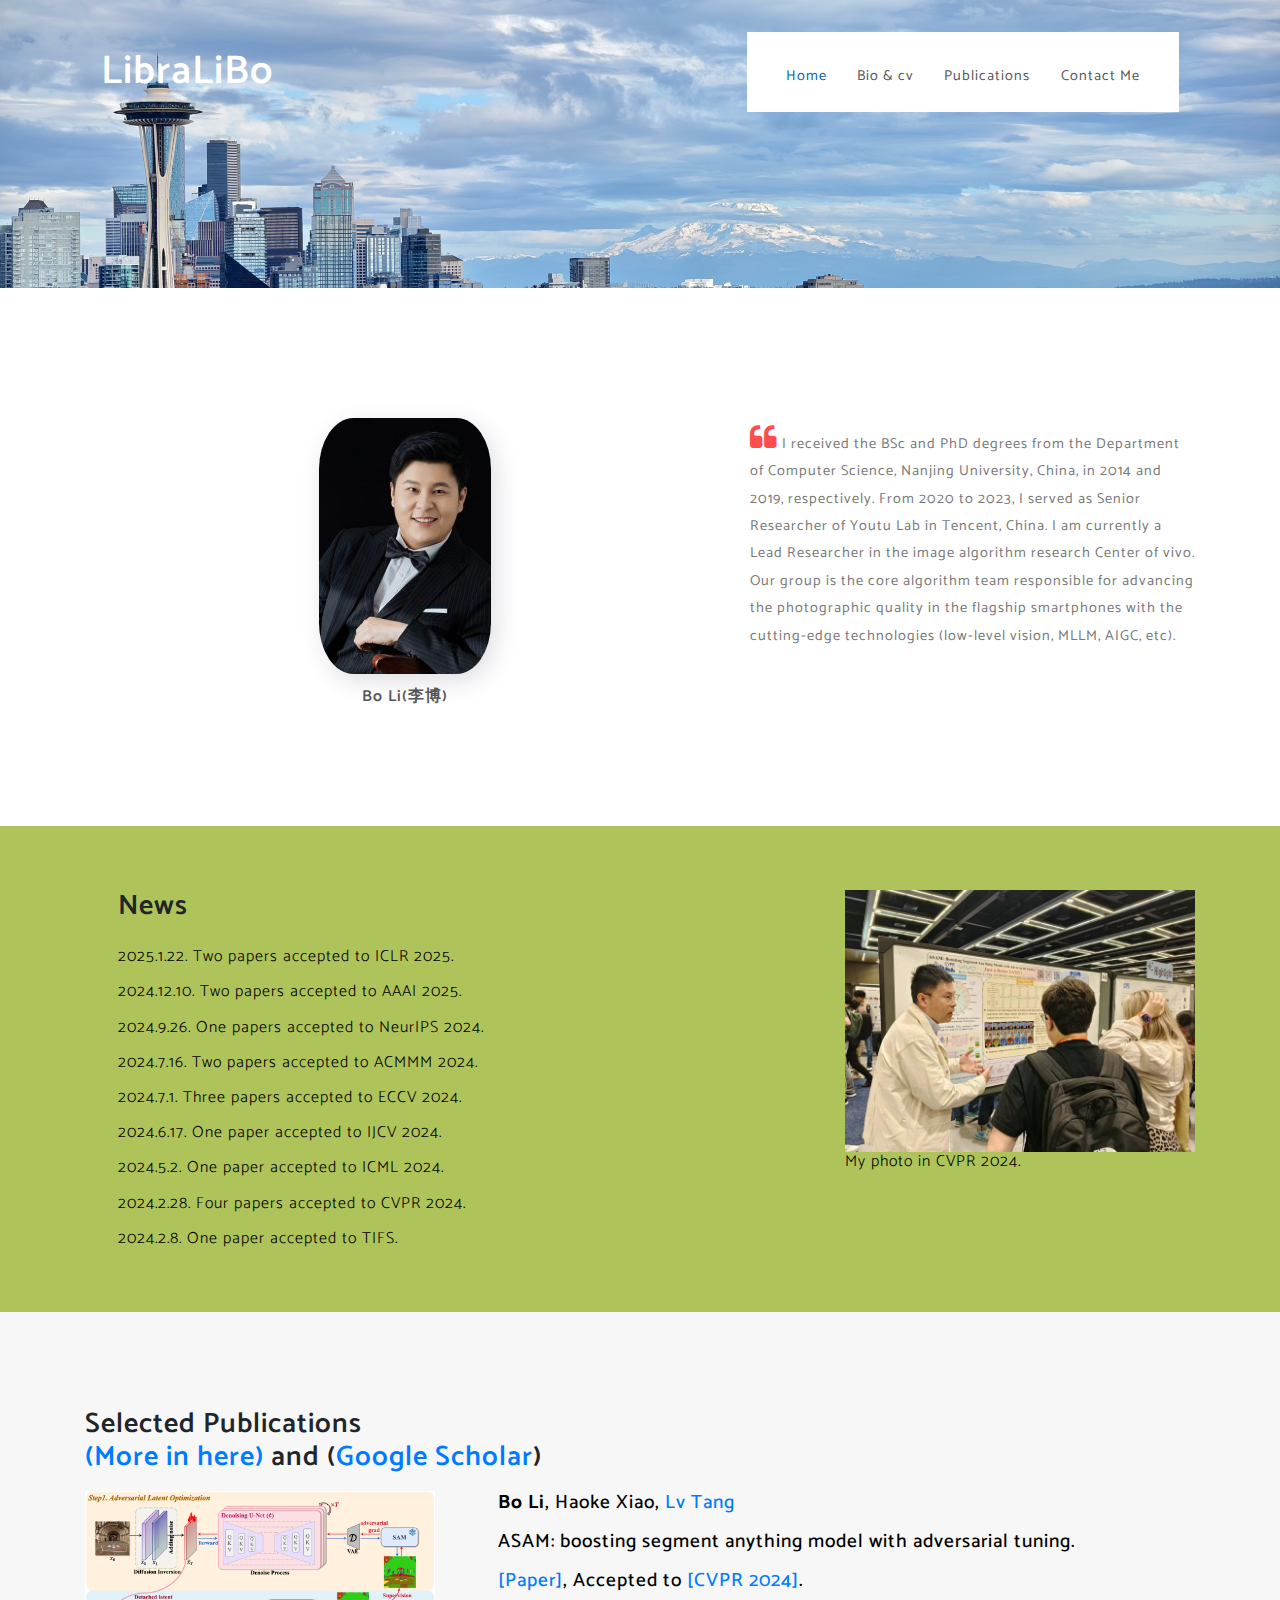
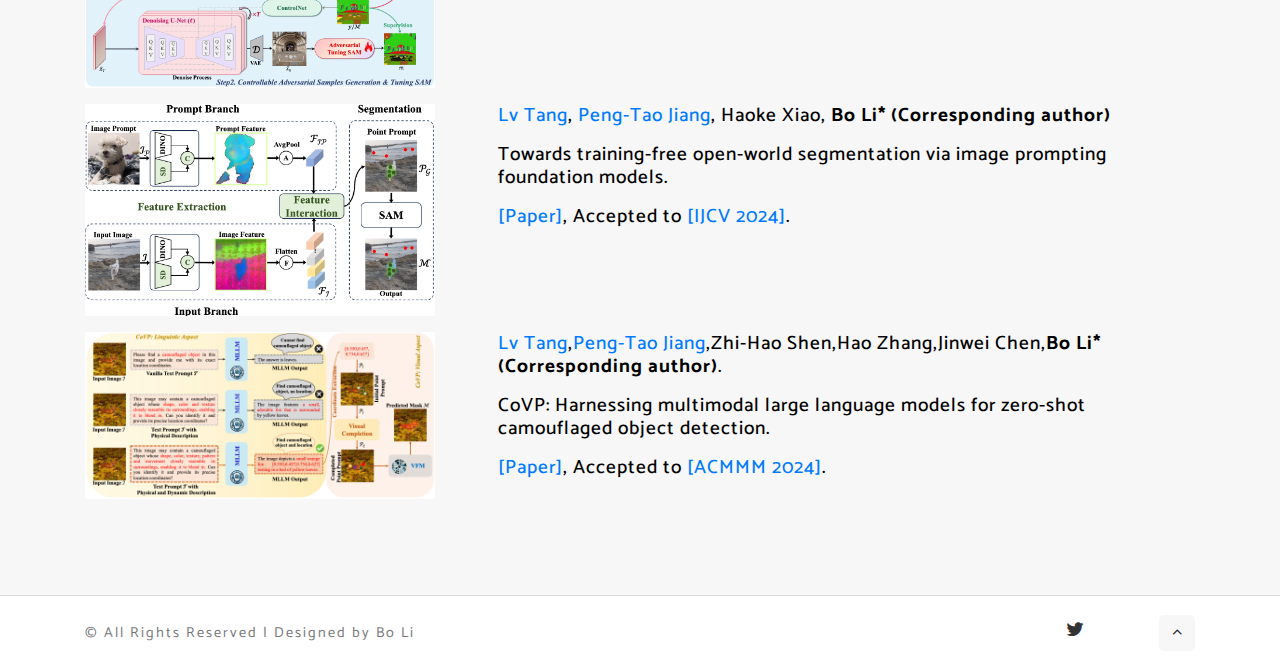
<file: index.html>
<!--
Author: W3layouts
Author URL: http://w3layouts.com
License: Creative Commons Attribution 3.0 Unported
License URL: http://creativecommons.org/licenses/by/3.0/
-->

<!DOCTYPE html>
<html lang="zxx">

<head>
    <title>Bo Li's homepage</title>
    <!-- Meta tag Keywords -->
    <meta name="viewport" content="width=device-width, initial-scale=1">
    <meta charset="UTF-8" />
    <script>
        addEventListener("load", function() {
            setTimeout(hideURLbar, 0);
        }, false);

        function hideURLbar() {
            window.scrollTo(0, 1);
        }

    </script>
    <!-- //Meta tag Keywords -->
    <!-- Custom-Files -->
    <link rel="stylesheet" href="css/bootstrap.css">
    <!-- Bootstrap-Core-CSS -->
    <link rel="stylesheet" href="css/style.css" type="text/css" media="all" />
    <link rel="stylesheet" href="css/slider.css" type="text/css" media="all" />
    <!-- Style-CSS -->
    <!-- font-awesome-icons -->
    <link href="css/font-awesome.css" rel="stylesheet">
    <!-- //font-awesome-icons -->
    <!-- /Fonts -->
    <link href="//fonts.googleapis.com/css?family=Catamaran:100,200,300,400,500,600,700,800" rel="stylesheet">

    <!-- //Fonts -->
</head>

<body>
    <!-- mian-content -->
    <div class="main-w3-pvt-header-sec page-w3pvt-inner" id="home">

        <!-- header -->
        <header>
            <div class="container">
                <div class="header d-lg-flex justify-content-between align-items-center py-lg-3 px-lg-3">
                    <!-- logo -->
                    <div id="logo">
                        <h1><a href="index.html">LibraLiBo</a></h1>
                    </div>
                    <!-- //logo -->
                    <div class="w3pvt-bg">
                        <!-- nav -->
                        <div class="nav_w3pvt">
                            <nav>
                                <label for="drop" class="toggle">Menu</label>
                                <input type="checkbox" id="drop" />
                                <ul class="menu">
                                    <li class="active"><a href="index.html">Home</a></li>
                                    <li><a href="bio.html">Bio & cv</a></li>
                                    <li><a href="pub.html">Publications</a></li>
                                    <li><a href="contact.html">Contact Me</a></li>
                                </ul>
                            </nav>
                        </div>
                    </div>
                </div>
            </div>
        </header>
        <!-- //header -->
        <!-- //slider -->
    </div>

	<!-- /services -->
    <div class="welcome py-5" id="test">
        <div class="container py-lg-5 py-md-3">
            <div class="row">
                <div class="col-lg-5 welcome-right text-center ml-auto">
                        <div class="col-sm-7 service-1-w3pvt serve-gd1">
                            <div class="serve-grid test-gd mt-4">
                                <img src="image/libo.jpeg" alt="" class="img-fluid image1">
                                <p class="mt-2">Bo Li(李博) </p>
                            </div>
                        </div>
                </div>
                <div class="col-lg-5 welcome-left">
				
                    <!--<h3 class="title-w3ls mt-2 mb-3">Bio & cv <a href="bio.html">(click here)</a></h3>-->

                    <p class="mt-4 test">
						<span class="fa fa-quote-left"></span> 
						I received the BSc and PhD degrees from the Department of Computer Science, Nanjing University, China, in 2014 and 2019, respectively. 
			                        From 2020 to 2023, I served as Senior Researcher of Youtu Lab in Tencent, China. I am currently a Lead Researcher in the image algorithm research Center of vivo. 
			                        Our group is the core algorithm team responsible for advancing the photographic quality in the flagship smartphones with the cutting-edge technologies (low-level vision, MLLM, AIGC, etc). </p>
					
					<!--<h3 class="title-w3ls mt-2 mb-3">Research Interests</h3>

                    <p class="mt-4 test"><span class="fa fa-quote-left"></span> Low-level Vision, MLLM, AIGC.</p>-->
                </div>

            </div>
        </div>
    </div>
    <!-- //services -->
	
	<!--mid -->
    <section class="mid-w3-pvt-content">
        <!--<div class="overlay-inner py-5">-->
            <div class="container py-lg-5 py-md-3">
                <!--<div class="test-info text-left">-->
				<div class="feature-grids row mt-3">
					<div class="col-lg-8 ab-content-inf pl-lg-5">
						<h3>News</h3>
						<br>
			<h3 class="mb-3 wthree_title_bio">2025.1.22. Two papers accepted to ICLR 2025.</h3>
			<h3 class="mb-3 wthree_title_bio">2024.12.10. Two papers accepted to AAAI 2025.</h3>
			<h3 class="mb-3 wthree_title_bio">2024.9.26. One papers accepted to NeurIPS 2024.</h3>		
                        <h3 class="mb-3 wthree_title_bio">2024.7.16. Two papers accepted to ACMMM 2024.</h3>
                        <h3 class="mb-3 wthree_title_bio">2024.7.1. Three papers accepted to ECCV 2024.</h3>
			<h3 class="mb-3 wthree_title_bio">2024.6.17. One paper accepted to IJCV 2024.</h3>
			<h3 class="mb-3 wthree_title_bio">2024.5.2. One paper accepted to ICML 2024.</h3>	
                        <h3 class="mb-3 wthree_title_bio">2024.2.28. Four papers accepted to CVPR 2024.</h3>
			<h3 class="mb-3 wthree_title_bio">2024.2.8. One paper accepted to TIFS.</h3>
                    </div>
					
					<div class="col-lg-4 ab-content-img">
						<img src="image/cvpr2024.jpeg" alt="" class="img-fluid image1">
						<h3 class="mb-3 wthree_title_bio">My photo in CVPR 2024.</h3>
						
					</div>
					
				</div>
            </div>
        <!--</div>-->
    </section>
    <!-- //mid-->
	
    <!-- /features -->
    <section class="about py-md-5 py-5" id="loans">
		
        <div class="container py-md-5">
			<h3>Selected Publications</h3>
			<h3><a href="pub.html" class="title-w4ls mb-5">(More in here)</a> and (<a href="https://scholar.google.com/citations?user=NVzQ87sAAAAJ&hl=zh-CN/">Google Scholar</a>)</h3>
            <div class="feature-grids row mt-3">
                <div class="col-lg-4 ab-content-img">
                    <img src="image/CVPR2024-ASAM.png" alt="" class="img-fluid image1">
                </div>
                <div class="col-lg-8 ab-content-inf pl-lg-5">
					<h3 class="mb-3 wthree_title"><strong>Bo Li</strong>, Haoke Xiao, <a href="https://luckybird1994.github.io/">Lv Tang</a></h3>
                    <h3 class="mb-3 wthree_title">ASAM: boosting segment anything model with adversarial tuning.</h3>
                    <h3 class="mb-3 wthree_title"><a href="https://openaccess.thecvf.com/content/CVPR2024/html/Li_ASAM_Boosting_Segment_Anything_Model_with_Adversarial_Tuning_CVPR_2024_paper.html">[Paper]</a>, Accepted to <a href="https://cvpr.thecvf.com/">[CVPR 2024]</a>.</h3>
					
                </div>
			</div>

            <div class="feature-grids row mt-3">
                <div class="col-lg-4 ab-content-img">
                    <img src="image/IJCV2024-IPSeg.png" alt="" class="img-fluid image1">
                </div>
                <div class="col-lg-8 ab-content-inf pl-lg-5">
					<h3 class="mb-3 wthree_title"><a href="https://luckybird1994.github.io/">Lv Tang</a>, <a href="https://pengtaojiang.github.io/">Peng-Tao Jiang</a>, Haoke Xiao, <strong>Bo Li* (Corresponding author)</strong></h3>
                    <h3 class="mb-3 wthree_title">Towards training-free open-world segmentation via image prompting foundation models.</h3>
                    <h3 class="mb-3 wthree_title"><a href="https://link.springer.com/article/10.1007/s11263-024-02185-6">[Paper]</a>, Accepted to <a href="https://link.springer.com/journal/11263">[IJCV 2024]</a>. </h3>
                    
					
                    
                </div>
			</div>

            <div class="feature-grids row mt-3">
                <div class="col-lg-4 ab-content-img">
                    <img src="image/MM2024-CoVP.jpg" alt="" class="img-fluid image1">
                </div>
                <div class="col-lg-8 ab-content-inf pl-lg-5">
					<h3 class="mb-3 wthree_title"><a href="https://luckybird1994.github.io/">Lv Tang</a>,<a href="https://pengtaojiang.github.io/">Peng-Tao Jiang</a>,<a>Zhi-Hao Shen</a>,<a>Hao Zhang</a>,<a>Jinwei Chen</a>,<strong>Bo Li* (Corresponding author)</strong>.</h3>
                    <h3 class="mb-3 wthree_title">CoVP: Harnessing multimodal large language models for zero-shot camouflaged object detection.</h3>
                    <h3 class="mb-3 wthree_title"><a href="https://arxiv.org/abs/2311.11273">[Paper]</a>, Accepted to <a href="https://2024.acmmm.org/">[ACMMM 2024]</a>.</h3>
                </div>
			</div>

        </div>
    </section>

    <!-- //footer -->
    <div class="copy-right">
        <div class="container">
            <div class="row">
				<p class="copy-right-grids text-md-left text-center my-sm-4 my-4 col-md-6">© All Rights Reserved | Designed by Bo Li</p>
				<div class="w3-pvt-footer text-md-right text-center mt-4 col-md-5">
                    <ul class="list-unstyled w3-pvt-icons">
                        <li>
                            <a href="https://x.com/BoLi_CV">
                                <span class="fa fa-twitter"></span>
                            </a>
                        </li>
                    </ul>
                </div>
                <div class="move-top text-right col-md-1"><a href="#home" class="move-top"> <span class="fa fa-angle-up  mb-3" aria-hidden="true"></span></a></div>

            </div>
        </div>
    </div>
</body>

</html>
</file>
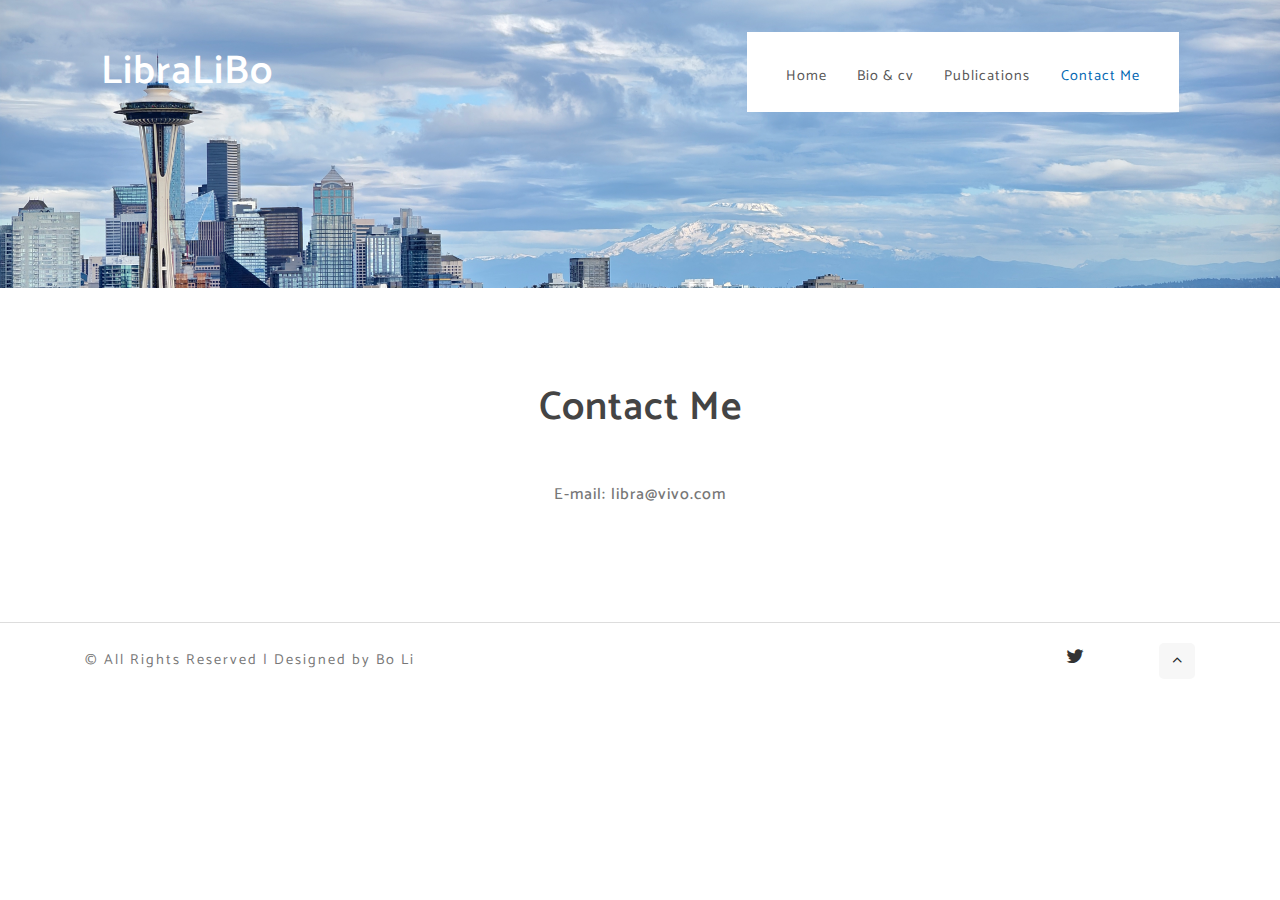
<file: contact.html>
<!--
Author: W3layouts
Author URL: http://w3layouts.com
License: Creative Commons Attribution 3.0 Unported
License URL: http://creativecommons.org/licenses/by/3.0/
-->

<!DOCTYPE html>
<html lang="zxx">

<head>
    <title>Contact Me</title>
    <!-- Meta tag Keywords -->
    <meta name="viewport" content="width=device-width, initial-scale=1">
    <meta charset="UTF-8" />
	<script>
        addEventListener("load", function() {
            setTimeout(hideURLbar, 0);
        }, false);

        function hideURLbar() {
            window.scrollTo(0, 1);
        }

    </script>
    <!-- //Meta tag Keywords -->
    <!-- Custom-Files -->
    <link rel="stylesheet" href="css/bootstrap.css">
    <!-- Bootstrap-Core-CSS -->
    <link rel="stylesheet" href="css/style.css" type="text/css" media="all" />
    <link rel="stylesheet" href="css/slider.css" type="text/css" media="all" />
    <!-- Style-CSS -->
    <!-- font-awesome-icons -->
    <link href="css/font-awesome.css" rel="stylesheet">
    <!-- //font-awesome-icons -->
    <!-- /Fonts -->
    <link href="//fonts.googleapis.com/css?family=Catamaran:100,200,300,400,500,600,700,800" rel="stylesheet">

    <!-- //Fonts -->
</head>

<body>
    <!-- mian-content -->
    <div class="main-w3-pvt-header-sec page-w3pvt-inner" id="home">

        <!-- header -->
        <header>
            <div class="container">
                <div class="header d-lg-flex justify-content-between align-items-center py-lg-3 px-lg-3">
                    <!-- logo -->
                    <div id="logo">
                        <h1><a href="index.html">LibraLiBo</a></h1>
                    </div>
                    <!-- //logo -->
                    <div class="w3pvt-bg">
                        <!-- nav -->
                        <div class="nav_w3pvt">
                            <nav>
                                <label for="drop" class="toggle">Menu</label>
                                <input type="checkbox" id="drop" />
                                <ul class="menu">
                                    <li><a href="index.html">Home</a></li>
                                    <li><a href="bio.html">Bio & cv</a></li>
                                    <li><a href="pub.html">Publications</a></li>
                                    <li class="active"><a href="contact.html">Contact Me</a></li>
                                </ul>
                            </nav>
                        </div>
                    </div>
                </div>
            </div>
        </header>
        <!-- //header -->
        <!-- //slider -->
    </div>
    <!-- //banner -->
    <!-- /contact -->
    <section class="content-info py-5">
        <div class="container py-md-5">
            <div class="text-center px-lg-5">
                <h3 class="title-w3ls mb-5">Contact Me</h3>
                <div class="title-desc text-center px-lg-5">
                    <p class="px-lg-5 sub-vj">E-mail: libra@vivo.com</p>
                </div>
            </div>
        </div>
    </section>
    <!-- //contact -->

    <!-- //footer -->
    <div class="copy-right">
        <div class="container">
            <div class="row">
				<p class="copy-right-grids text-md-left text-center my-sm-4 my-4 col-md-6">© All Rights Reserved | Designed by Bo Li</p>
				<div class="w3-pvt-footer text-md-right text-center mt-4 col-md-5">
                    <ul class="list-unstyled w3-pvt-icons">
                        <li>
                            <a href="https://x.com/BoLi_CV">
                                <span class="fa fa-twitter"></span>
                            </a>
                        </li>
                    </ul>
                </div>
                <div class="move-top text-right col-md-1"><a href="#home" class="move-top"> <span class="fa fa-angle-up  mb-3" aria-hidden="true"></span></a></div>

            </div>
        </div>
    </div>
</body>

</html>
</file>
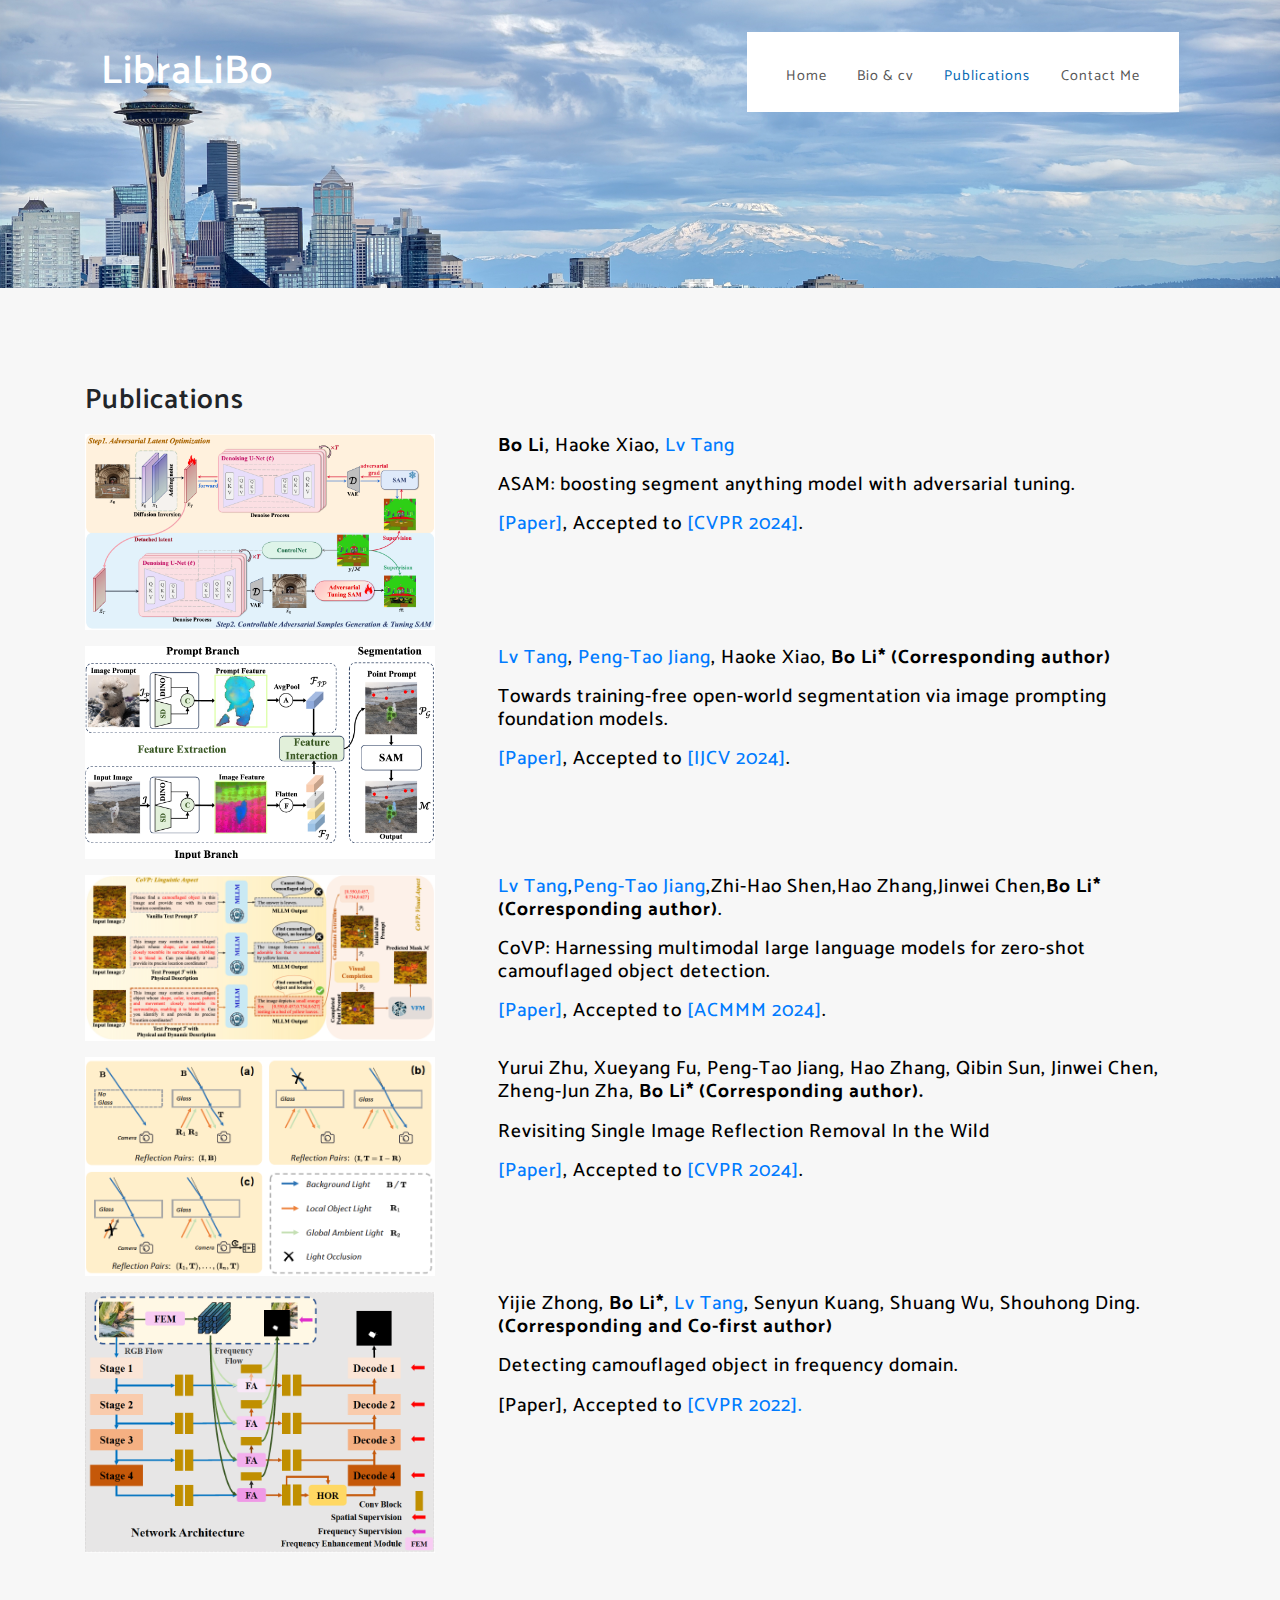
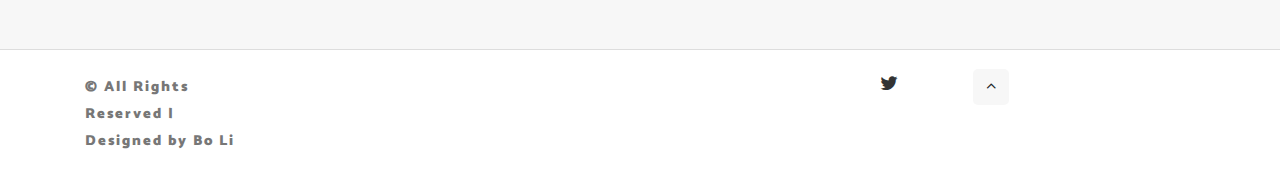
<file: pub.html>
<!--
Author: W3layouts
Author URL: http://w3layouts.com
License: Creative Commons Attribution 3.0 Unported
License URL: http://creativecommons.org/licenses/by/3.0/
-->

<!DOCTYPE html>
<html lang="zxx">

<head>
    <title>Bo Li's publication</title>
    <!-- Meta tag Keywords -->
    <meta name="viewport" content="width=device-width, initial-scale=1">
    <meta charset="UTF-8" />
    <script>
        addEventListener("load", function() {
            setTimeout(hideURLbar, 0);
        }, false);

        function hideURLbar() {
            window.scrollTo(0, 1);
        }

    </script>
    <!-- //Meta tag Keywords -->
    <!-- Custom-Files -->
    <link rel="stylesheet" href="css/bootstrap.css">
    <!-- Bootstrap-Core-CSS -->
    <link rel="stylesheet" href="css/style.css" type="text/css" media="all" />
    <link rel="stylesheet" href="css/slider.css" type="text/css" media="all" />
    <!-- Style-CSS -->
    <!-- font-awesome-icons -->
    <link href="css/font-awesome.css" rel="stylesheet">
    <!-- //font-awesome-icons -->
    <!-- /Fonts -->
    <link href="//fonts.googleapis.com/css?family=Catamaran:100,200,300,400,500,600,700,800" rel="stylesheet">

    <!-- //Fonts -->
</head>

<body>
	<!-- mian-content -->
    <div class="main-w3-pvt-header-sec page-w3pvt-inner" id="home">

        <!-- header -->
        <header>
            <div class="container">
                <div class="header d-lg-flex justify-content-between align-items-center py-lg-3 px-lg-3">
                    <!-- logo -->
                    <div id="logo">
                        <h1><a href="index.html">LibraLiBo</a></h1>
                    </div>
                    <!-- //logo -->
                    <div class="w3pvt-bg">
                        <!-- nav -->
                        <div class="nav_w3pvt">
                            <nav>
                                <label for="drop" class="toggle">Menu</label>
                                <input type="checkbox" id="drop" />
                                <ul class="menu">
                                    <li><a href="index.html">Home</a></li>
                                    <li><a href="bio.html">Bio & cv</a></li>
                                    <li class="active"><a href="pub.html">Publications</a></li>
                                    <li><a href="contact.html">Contact Me</a></li>
                                </ul>
                            </nav>
                        </div>
                    </div>
                </div>
            </div>
        </header>
        <!-- //header -->
        <!-- //slider -->
    </div>
	
    <!-- /features -->
    <section class="about py-md-5 py-5" id="loans">
		
        <div class="container py-md-5">
			<h3>Publications</h3>

		
            <div class="feature-grids row mt-3">
                <div class="col-lg-4 ab-content-img">
                    <img src="image/CVPR2024-ASAM.png" alt="" class="img-fluid image1">
                </div>
                <div class="col-lg-8 ab-content-inf pl-lg-5">
					<h3 class="mb-3 wthree_title"><strong>Bo Li</strong>, Haoke Xiao, <a href="https://luckybird1994.github.io/">Lv Tang</a></h3>
                    <h3 class="mb-3 wthree_title">ASAM: boosting segment anything model with adversarial tuning.</h3>
                    <h3 class="mb-3 wthree_title"><a href="https://openaccess.thecvf.com/content/CVPR2024/html/Li_ASAM_Boosting_Segment_Anything_Model_with_Adversarial_Tuning_CVPR_2024_paper.html">[Paper]</a>, Accepted to <a href="https://cvpr.thecvf.com/">[CVPR 2024]</a>.</h3>
					
                </div>
			</div>

		
            <div class="feature-grids row mt-3">
                <div class="col-lg-4 ab-content-img">
                    <img src="image/IJCV2024-IPSeg.png" alt="" class="img-fluid image1">
                </div>
                <div class="col-lg-8 ab-content-inf pl-lg-5">
					<h3 class="mb-3 wthree_title"><a href="https://luckybird1994.github.io/">Lv Tang</a>, <a href="https://pengtaojiang.github.io/">Peng-Tao Jiang</a>, Haoke Xiao, <strong>Bo Li* (Corresponding author)</strong></h3>
                    <h3 class="mb-3 wthree_title">Towards training-free open-world segmentation via image prompting foundation models.</h3>
                    <h3 class="mb-3 wthree_title"><a href="https://link.springer.com/article/10.1007/s11263-024-02185-6">[Paper]</a>, Accepted to <a href="https://link.springer.com/journal/11263">[IJCV 2024]</a>. </h3>
                    
					
                    
                </div>
			</div>

		
            <div class="feature-grids row mt-3">
                <div class="col-lg-4 ab-content-img">
                    <img src="image/MM2024-CoVP.jpg" alt="" class="img-fluid image1">
                </div>
                <div class="col-lg-8 ab-content-inf pl-lg-5">
					<h3 class="mb-3 wthree_title"><a href="https://luckybird1994.github.io/">Lv Tang</a>,<a href="https://pengtaojiang.github.io/">Peng-Tao Jiang</a>,<a>Zhi-Hao Shen</a>,<a>Hao Zhang</a>,<a>Jinwei Chen</a>,<strong>Bo Li* (Corresponding author)</strong>.</h3>
                    <h3 class="mb-3 wthree_title">CoVP: Harnessing multimodal large language models for zero-shot camouflaged object detection.</h3>
                    <h3 class="mb-3 wthree_title"><a href="https://arxiv.org/abs/2311.11273">[Paper]</a>, Accepted to <a href="https://2024.acmmm.org/">[ACMMM 2024]</a>.</h3>
                </div>
			</div>

	    
		

	 <div class="feature-grids row mt-3">
                <div class="col-lg-4 ab-content-img">
                    <img src="image/CVPR2024-revisting.png" alt="" class="img-fluid image1">
                </div>
                <div class="col-lg-8 ab-content-inf pl-lg-5">
					<h3 class="mb-3 wthree_title">Yurui Zhu, Xueyang Fu, Peng-Tao Jiang, Hao Zhang, Qibin Sun, Jinwei Chen, Zheng-Jun Zha, <strong>Bo Li* (Corresponding author)</a>.</h3>
                    <h3 class="mb-3 wthree_title">Revisiting Single Image Reflection Removal In the Wild</h3>
                    <h3 class="mb-3 wthree_title"><a href="https://openaccess.thecvf.com/content/CVPR2024/papers/Zhu_Revisiting_Single_Image_Reflection_Removal_In_the_Wild_CVPR_2024_paper.pdf">[Paper]</a>, Accepted to <a href="https://cvpr.thecvf.com/">[CVPR 2024]</a>.</h3>
                </div>
			</div>

		<div class="feature-grids row mt-3">
                <div class="col-lg-4 ab-content-img">
                    <img src="image/CVPR2022-COD.png" alt="" class="img-fluid image1">
                </div>
                <div class="col-lg-8 ab-content-inf pl-lg-5">
     <h3 class="mb-3 wthree_title">Yijie Zhong, <strong>Bo Li*</strong>, <a href="https://luckybird1994.github.io/">Lv Tang</a>, Senyun Kuang, Shuang Wu, Shouhong Ding. <strong>(Corresponding and Co-first author)</a></h3>
                    <h3 class="mb-3 wthree_title"> Detecting camouflaged object in frequency domain.</h3>
                    <h3 class="mb-3 wthree_title"><a https://openaccess.thecvf.com/content/CVPR2022/html/Zhong_Detecting_Camouflaged_Object_in_Frequency_Domain_CVPR_2022_paper.html">[Paper]</a>, Accepted to <a href="https://cvpr.thecvf.com/">[CVPR 2022].</h3>
                </div>
   		</div>  
  

            
        

            
			
			
            
			
			
			
			
			
        </div>
    </section>

    <!-- //footer -->
    <div class="copy-right">
        <div class="container">
            <div class="row">
				<p class="copy-right-grids text-md-left text-center my-sm-4 my-4 col-md-6">© All Rights Reserved | Designed by Bo Li</p>
				<div class="w3-pvt-footer text-md-right text-center mt-4 col-md-5">
                    <ul class="list-unstyled w3-pvt-icons">
                        <li>
                            <a href="https://x.com/BoLi_CV">
                                <span class="fa fa-twitter"></span>
                            </a>
                        </li>
                    </ul>
                </div>
                <div class="move-top text-right col-md-1"><a href="#home" class="move-top"> <span class="fa fa-angle-up  mb-3" aria-hidden="true"></span></a></div>

            </div>
        </div>
    </div>
</body>

</html>
</file>
<file: css/style.css>
/*--
	Author: W3Layouts
	Author URL: http://w3layouts.com
	License: Creative Commons Attribution 3.0 Unported
	License URL: http://creativecommons.org/licenses/by/3.0/
--*/

html,
body {
    margin: 0;
    font-size: 100%;
    background: #fff;
    scroll-behavior: smooth;
    font-family: 'Catamaran', sans-serif;
}

body a {
    text-decoration: none;
    transition: 0.5s all;
    -webkit-transition: 0.5s all;
    -moz-transition: 0.5s all;
    -o-transition: 0.5s all;
    -ms-transition: 0.5s all;
}

a:hover {
    text-decoration: none;
    opacity: 0.8;
}

input[type="button"],
input[type="submit"],
input[type="text"],
input[type="email"],
input[type="search"] {
    transition: 0.5s all;
    -webkit-transition: 0.5s all;
    -moz-transition: 0.5s all;
    -o-transition: 0.5s all;
    -ms-transition: 0.5s all;
    font-family: 'Catamaran', sans-serif;

}

h1,
h2,
h3,
h4,
h5,
h6 {
    margin: 0;
    letter-spacing: 1px;
    font-weight: 600;
    font-family: 'Catamaran', sans-serif;
}

p {
    font-size: 0.9em;
    color: #777;
    line-height: 1.9em;
    letter-spacing: 1px;
}

ul {
    margin: 0;
    padding: 0;
}

/*-- header --*/
/* banner style */
.banner_w3pvt {
    position: relative;
    z-index: 1;
}

.banner-top {
    background: url(../images/banner1.jpg) no-repeat center;
    background-size: cover;
    -webkit-background-size: cover;
    -moz-background-size: cover;
    -o-background-size: cover;
    -moz-background-size: cover;
}

.banner-top1 {
    background: url(../images/banner2.jpg) no-repeat center;
    background-size: cover;
    -webkit-background-size: cover;
    -moz-background-size: cover;
    -o-background-size: cover;
    -moz-background-size: cover;
}

.banner-top2 {
    background: url(../images/banner3.jpg) no-repeat 0px 0px;
    background-size: cover;
    -webkit-background-size: cover;
    -moz-background-size: cover;
    -o-background-size: cover;
    -moz-background-size: cover;
}

.banner-info {
    padding-top: 19em;
}

.banner-w3ls-inner {
    text-align: left;
    padding: 2em;
    width: 60%;
}

.banner-info h3 {
    text-shadow: 3px 1px 3px rgba(45, 45, 45, 0.38);
    font-size: 5em;
    color: #fff;
    font-weight: 600;
    line-height: 1em;

}

.banner-info h4 {
    color: #ec1c24;
    letter-spacing: 4px;
    text-transform: uppercase;
    font-weight: 700;
    font-size: 0.9em;
    margin-bottom: 1em;
}

.banner-top,
.banner-top1,
.banner-top2,
.banner-top3 {
    min-height: 50em;
}

.overlay,
.overlay.sec {
    min-height: 50em;
    background: rgba(0, 0, 0, 0.44);
}

.overlay.sec {
    background: rgba(0, 0, 0, 0.62);
}

.overlay1 {
    min-height: 750px;
    background: rgba(0, 0, 0, 0.5);
}

.read {
    color: #fff;
    font-size: 1em;
    font-weight: 400;
    letter-spacing: 2px;
    display: inline-block;
    border: none;
    outline: none;
    background: #ec1c24;
    -o-border-radius: 50%;
    -ms-border-radius: 50%;
    -moz-border-radius: 50%;
    box-shadow: 0 3px 5px rgba(0, 0, 0, 0.34);
    -webkit-box-shadow: 0 3px 5px rgba(0, 0, 0, 0.34);
    -moz-box-shadow: 0 3px 5px rgba(0, 0, 0, 0.34);
    -o-box-shadow: 0 3px 5px rgba(0, 0, 0, 0.34);
    -webkit-transition: transform .2s linear, -webkit-box-shadow .2s linear;
    -moz-transition: transform .2s linear, -moz-box-shadow .2s linear;
    transition: transform .2s linear, box-shadow .2s linear;
    padding: 0.6em 2em;
}

.read span {
    font-size: 3em;
    line-height: 1.5em;
    margin-left: 8px;
}

.read:hover,
.book-appo {
    opacity: 0.9;
}

.book-appo {
    background: #f54785;
}

.banner-w3ls-inner p {
    color: #fff;
    letter-spacing: 3px;
    margin: 1em 0;


}

/*-- //banner style --*/


/* header */
/* CSS Document */
.w3pvt-bg {
    background: #fff;
    padding: 1.5em;
    display: flex;
}

#logo a {
    float: left;
    font-size: 1.2em;
    display: initial;
    margin: 0;
    letter-spacing: 1px;
    color: #fff;
    padding: 0px 0;
    border: none;
    font-weight: 600;
    text-transform: capitalize;
}

div#logo h1 span {
    color: #fdbd10;

    vertical-align: middle;
}

header {
    position: absolute;
    z-index: 9;
    width: 100%;
    padding: 1rem 0;
}

.toggle,
[id^=drop] {
    display: none;
}

/* Giving a background-color to the nav container. */
nav {
    margin: 0;
    padding: 0;
}


/* Since we'll have the "ul li" "float:left"
 * we need to add a clear after the container. */

nav:after {
    content: "";
    display: table;
    clear: both;
}

/* Removing padding, margin and "list-style" from the "ul",
 * and adding "position:reltive" */
nav ul {
    float: right;
    padding: 0;
    margin: 0;
    list-style: none;
    position: relative;
    margin-top: 0.5em;
}

/* Positioning the navigation items inline */
nav ul li {

    display: inline-block;
    float: left;
}

/* Styling the links */
nav a {
    font-weight: 400;
    color: #555;
    letter-spacing: 2px;
    font-size: 0.9em;
    position: relative;
    padding: 0.5rem;
    margin: 0px 1.1em;
}


nav ul li ul li:hover {
    background: #f8f9fa;
}

/* Background color change on Hover */
nav a:hover {
    color: #0066b2;
    background: transparent;
}

.menu li.active a {
    color: #0066b2;
}

/* Hide Dropdowns by Default
 * and giving it a position of absolute */
nav ul ul {
    display: none;
    position: absolute;
    /* has to be the same number as the "line-height" of "nav a" */
    top: 25px;
    background: #fff;
    padding: 10px;
}

ul.inner-dropdown a:hover {
    color: #333;
}

/* Display Dropdowns on Hover */
nav ul li:hover > ul {
    display: inherit;
}

/* Fisrt Tier Dropdown */
nav ul ul li {
    width: 160px;
    float: none;
    display: list-item;
    position: relative;
}

nav ul ul li a {
    color: #333;
    padding: 5px 10px;
    display: block;
}

/* Second, Third and more Tiers	
 * We move the 2nd and 3rd etc tier dropdowns to the left
 * by the amount of the width of the first tier.
*/
nav ul ul ul li {
    position: relative;
    top: -60px;
    /* has to be the same number as the "width" of "nav ul ul li" */
    left: 170px;
}


/* Change ' +' in order to change the Dropdown symbol */
li > a:only-child:after {
    content: '';
}


/* Media Queries
--------------------------------------------- */

@media all and (max-width : 992px) {

    #logo {
        display: block;
        padding: 0;
        width: 30%;
        text-align: center;
        float: left;
    }

    nav {
        margin: 0;
    }

    .w3pvt-bg {
        padding: 1em;
        display: flex;
        float: right;
        width: 65%;
        justify-content: center;
    }

    nav ul {
        width: 100%;
    }

    /* Hide the navigation menu by default */
    /* Also hide the  */
    .toggle + a,
    .menu {
        display: none;
    }

    /* Stylinf the toggle lable */
    .toggle {
        display: block;
        padding: 0.32em 4em;
        font-size: 20px;
        text-decoration: none;
        border: none;
        float: left;
        background-color: #333;
        color: #fff;
        cursor: pointer !important;
        margin: 0;
        border-radius: 4px;
        margin-right: 1em;
    }

    .menu .toggle {
        float: none;
        text-align: center;
        margin: auto;
        width: 70%;
        padding: 5px;
        font-weight: normal;
        font-size: 15px;
        letter-spacing: 1px;
        background: none;
        color: #333;
    }

    .toggle:hover {
        color: #333;
        background-color: #fff;
    }

    /* Display Dropdown when clicked on Parent Lable */
    [id^=drop]:checked + ul {
        display: block;
        background: #e9ecef;
        padding: 15px 0;
        text-align: center;
    }

    /* Change menu item's width to 100% */
    nav ul li {
        display: block;
        width: 100%;
        padding: 5px 0;
        margin: 0;
    }

    nav ul ul .toggle,
    nav ul ul a {
        padding: 0 40px;
    }

    nav ul ul ul a {
        padding: 0 80px;
    }

    nav a:hover,
    nav ul ul ul a {
        background-color: transparent;
    }

    nav ul li ul li .toggle,
    nav ul ul a,
    nav ul ul ul a {
        padding: 14px 20px;
        color: #FFF;
        font-size: 17px;
    }

    /* Hide Dropdowns by Default */
    nav ul ul {
        float: none;
        position: static;
        color: #ffffff;
        /* has to be the same number as the "line-height" of "nav a" */
    }

    /* Hide menus on hover */
    nav ul ul li:hover > ul,
    nav ul li:hover > ul {
        display: none;
    }

    /* Fisrt Tier Dropdown */
    nav ul ul li {
        display: block;
        width: 100%;
        padding: 0;
    }

    nav ul ul ul li {
        position: static;
        /* has to be the same number as the "width" of "nav ul ul li" */

    }

    nav a {
        color: #333;
    }

    nav a:hover {
        color: #333;
    }

    .menu li.active a {
        color: #333;
    }

    nav ul ul li a {
        display: inline-block;
        font-size: 15px;
    }

    ul.inner-dropdown {
        padding-bottom: 0 !important;
        padding-top: 8px !important;
    }
}

@media all and (max-width : 330px) {

    nav ul li {
        display: block;
        width: 94%;
    }

}

li.icons a {
    width: 34px;
    height: 34px;
    text-align: center;
    display: inline-block;
    font-size: 13px;
    border-radius: 50%;
    line-height: 33px;
    padding: 0;
}

li.icons a.linkedin {
    background: #0077B5;
}

li.icons a.face-bk {
    background: #3b5998;
}

li.icons a.twitter {
    background: #1da1f2;
}

li.icons a.dribble {
    background: #ea4c89;
}

/*-- // header --*/
.banner-w3-pvt-top-icons li {
    display: inline-block;
    text-shadow: 3px 1px 3px rgba(45, 45, 45, 0.38);
    font-size: 1em;
    color: #fff;
    font-weight: 400;
    line-height: 1em;
    text-transform: uppercase;
    letter-spacing: 3px;
}

li.icons a {
    width: 48px;
    height: 48px;
    text-align: center;
    display: inline-block;
    font-size: 1em;
    border-radius: 50%;
    line-height: 33px;
    padding: 0;
    background: transporant;
    color: #fff;
}

/*-- // header --*/
/*-- /banner-bottom --*/
.sub-vj {
    color: #777;
    font-size: 1em;
    font-weight: 500;
}


/*-- banner bottom --*/
.bottom-grids h4 {
    font-size: 1.4em;
    text-transform: capitalize;
    letter-spacing: 1px;
    font-weight: 600;
    color: #555;
}

.bottom-grids p {
    color: #888;
    padding: 0 1em;
}

.bottom-grid span.fa {
    font-size: 50px;
}

span.border-line {
    display: block;
    height: 1px;
    width: 100%;
    position: absolute;
    top: 30%;
    z-index: -1;
    border-top: 1px dashed #ddd;
}

.bottom-grids {
    position: relative;
    z-index: 1;
}

.bottom-grid p.number {
    background: #333;
    width: 40px;
    height: 40px;
    line-height: 40px;
    font-weight: bold;
    color: #fff;
    border-radius: 50%;
    margin: 2em auto;
}

.clr1 {
    color: #0099e5;
}

.clr2 {
    color: #ff4c4c;
}

.clr3 {
    color: #ffffff;
}

/*-- //banner bottom --*/
/*-- //banner-bottom --*/
/*-- features --*/
h3.title-w3ls,
h3.title-w3ls.two {
    font-size: 3em;
    color: #444;
}

h3.title-w3ls.two {
    color: #fff;
}

h3.title-w4ls{
    font-size: 3em;
    color: #000;
}
.about {
    background: #f7f7f7;
}

/*-- //features --*/
.ab-content h4 {
    font-size: 1.2em;
    color: #4c4d4e;
    margin: 2em 0 1em 0;
    text-transform: uppercase;
    font-weight: 600;
}

ul.tic-info li span {
    color: #ec1c24;
    font-size: 1.4em;
    vertical-align: middle;
}

ul.tic-info li {
    color: #566773;
    font-size: 0.9em;
    margin-bottom: 1.5em;
    letter-spacing: 1px;

}

.progress-bar-striped {
    background-image: none;
    background-size: 0.5rem 0.5rem;
}

.progress-one .progress {
    height: 0.5rem;
    background: #2baf2b;
}

h4.progress-vj {
    color: #555;
    font-size: 0.85em;
    text-transform: uppercase;
    margin-bottom: 1em;
    letter-spacing: 1px;
    font-weight: 500;
}

.progress-one .progress {
    height: 0.3rem;
    background: #444;
    border-radius: 0px;
}

.gd-bottom.process-1 {
    margin-top: 3em;
}

/*-- /stats --*/
.stats_w3-pvt_counter_grid span {
    font-size: 35px;
    margin-bottom: 0.7em;
}

p.para-w3-pvt {
    font-size: 15px;
    text-transform: uppercase;
}

p.counter {
    color: #444;
    font-size: 3em;
    font-weight: 600;
    line-height: 0.7em;
}

.prodct1 h4 strong {
    font-size: 1.4em;

}


.f1 {
    background: #0066b2;
}

.f2 {
    background: #fdbd10;
}

.f3 {
    background: #ff0b00;
}

.f4 {
    background: #ae63e4;
}

/*-- //stats --*/

/* about */

.serve-grid {
    background: #fff;
    padding: 1em 1em;
    -webkit-box-shadow: 5px 7px 23px 0px rgba(58, 52, 82, 0.16);
    -moz-box-shadow: 5px 7px 23px 0px rgba(58, 52, 82, 0.16);
    box-shadow: 5px 7px 23px 0px rgba(58, 52, 82, 0.16);
}

.serve-gd1 {
    margin-top: 2em;
}

.serve-gd2 {
    margin-top: 6em;
}

.serve-gd3 {
    margin-top: 0em;
}

.serve-grid p {
    font-size: 1em;
    text-transform: capitalize;
    letter-spacing: 1px;
    font-weight: 600;
    color: #555;
}

.serve-grid span {
    font-size: 2em;
}

.s1 {
    color: #0099e5;
}

.s2 {
    color: #ff4c4c;
}

.s3 {
    color: #34bf49;
}


.s4 {
    color: #0dd3ff;
}

.s5 {
    color: #ff4f81;
}

.s6 {
    color: #ffd900;
}

h4.loan-vj {
    font-size: 1.4em;
    color: #555;
}

.welcome-left {
    margin-top: 1em;
}

.welcome-left h4 {
    color: #ec1c24;
    letter-spacing: 4px;
    text-transform: uppercase;
    font-weight: 700;
    font-size: 0.9em;
    margin-bottom: 1em;
}

p.test span {
    font-size: 2em;
    color: #ff4c4c;
}

.test-gd img {
    border-radius: 20%;
    -webkit-box-shadow: 5px 7px 23px 0px rgba(58, 52, 82, 0.16);
    -moz-box-shadow: 5px 7px 23px 0px rgba(58, 52, 82, 0.16);
    box-shadow: 5px 7px 23px 0px rgba(58, 52, 82, 0.16);
}

.test-gdtop img {
    border-radius: 50%;
    -webkit-box-shadow: 5px 7px 23px 0px rgba(58, 52, 82, 0.16);
    -moz-box-shadow: 5px 7px 23px 0px rgba(58, 52, 82, 0.16);
    box-shadow: 5px 7px 23px 0px rgba(58, 52, 82, 0.16);
}

.serve-grid.test-gd {
    background: none;
    padding: 0.1em 0.1em;
    box-shadow: none;
}

/* //about */
/*-- products --*/

.prodct1 span {
    color: #fff;
    font-size: 1.5em;
    line-height: 2.8em;
}

.icon-w3ls {
    width: 70px;
    height: 70px;
    border-radius: 50%;
    margin: 0 auto 1em;
    text-align: center;
}

.products {
    background: #e6f2f6;
}

.prodct1 {
    background: #fff;
    padding: 3em;
}

.prodct1 a {
    display: block;
}

.prodct1 h4 {
    font-size: 1.2em;
    text-transform: capitalize;
    letter-spacing: 1px;
    font-weight: 600;
    color: #555;
}

.prodct1 a:hover {
    transform: scale(0.9);
    -webkit-transform: scale(0.9);
    -moz-transform: scale(0.9);
    -ms-transform: scale(0.9);
    -o-transform: scale(0.9);
}

/*-- //products --*/
/*--mid --*/

.mid-w3-pvt-content {
    background: url(../images/banner2.jpg) no-repeat center;
    background-size: cover;
    -webkit-background-size: cover;
    -moz-background-size: cover;
    -o-background-size: cover;
    -moz-background-size: cover;
    /*position: relative;*/
}

.overlay-inner {
    background: rgba(0, 0, 0, 0.5);
}

.order-left-content h4 {
    font-size: 4em;
    font-weight: 600;
}

.test-info p {
    color: #ccc;
    letter-spacing: 1px;
}

h4.tittle {
    font-size: 3em;
    color: #fff;
    text-transform: capitalize;
    letter-spacing: 1px;
    margin: 0;
}

.test-info a.btn {
    border: 2px solid #fff;
    padding: 11px 30px;
    color: #fff;
    font-size: 16px;
    letter-spacing: 1px;
    text-transform: capitalize;
    display: inline-block;
}

.test-info {
    max-width: 700px;
}

/*-- //mid --*/


.page-w3pvt-inner {
    background: url(../images/banner1.jpg) no-repeat center;
    background-size: cover;
    -webkit-background-size: cover;
    -moz-background-size: cover;
    -o-background-size: cover;
    -moz-background-size: cover;
    min-height: 20em;
}

.overlay-innerpage {
    min-height: 20em;
    background: rgba(0, 0, 0, 0.44);
}

/*-- blog --*/
.blog-info h4 {
    text-transform: capitalize;
    line-height: 36px;
    font-size: 20px;
    font-weight: 600;
    letter-spacing: 1px;
}

.blog-info h6 {
    font-size: 13px;
    letter-spacing: 1px;
    color: #777;
}


ul.blog-icons li {
    display: inline-block;
    margin: 0 2px;
}

ul.blog-icons li a {
    width: 45px;
    height: 45px;
    text-align: center;
    background: #fff;
    color: #0062cc;
    line-height: 45px;
    margin-top: 15px;
    border-radius: 50%;
    display: block;
    box-shadow: 7px 7px 10px 0 rgba(76, 110, 245, .1);
}

ul.blog-icons {
    right: 2%;
    bottom: -9%;
}

ul.blog-icons span {
    color: #6a7279;
}

/*-- //blog --*/

/* single page */
.courses_list li a {
    color: #666;
    margin: 0 14px;
}

.single-left1 h5 {
    font-size: 24px;
    letter-spacing: 1px;
    font-weight: 600;
}

.single-left1 h5 a {
    color: #0066b2;
    text-transform: capitalize;
    letter-spacing: 1px;
    font-size: 1em;
}

.admin {
    background: #f9f9f9;
}

.admin p span {
    vertical-align: middle;
    color: #ec1c24;
    font-size: 2em;
}

.admin a {
    display: inline-block;
    color: #666;
    font-size: 18px;
    letter-spacing: 1px;
}

.admin a:hover {
    color: #000;
}

/* comments */
.comments-grid-right ul li {
    display: inline-block;
    color: #888;
    font-size: 14px;
    letter-spacing: 1px;
}

.comments-grid-right ul li a {
    color: #ec1c24;
}

.comments-grid-right ul li a:hover {
    color: #ec1c24;
}

.comments-grid-right p {
    text-transform: capitalize;
}

/* //comments */
.leave-coment-form input[type="text"],
.leave-coment-form input[type="email"],
.leave-coment-form textarea {
    outline: none;
    padding: 16px 20px;
    color: #333;
    font-size: 14px;
    text-transform: capitalize;
    letter-spacing: 2px;
    width: 100%;
    border: 1px solid #ddd;
    text-align: left;
    background: #F9FAFF;
}

.leave-coment-form textarea {
    min-height: 130px;
    resize: none;
    width: 100%;
    padding: 16px 20px;
}

.mm_single_submit {
    text-align: right;
}

.leave-coment-form button {
    outline: none;
    border: none;
    background: #ec1c24;
    padding: 14px 36px;
    font-size: 15px;
    color: #fff;
    cursor: pointer;
    letter-spacing: 1px;
    transition: 0.5s all;
    -webkit-transition: 0.5s all;
    -moz-transition: 0.5s all;
    -o-transition: 0.5s all;
    -ms-transition: 0.5s all;
    font-weight: 600;
    text-transform: uppercase;
}

/* //single page */
/* right side */
.bottom-slider,
.main-content-w3layouts-w3its {
    padding: 5em 0;
}

section.bottom-slider {
    background: #eceff1;
}

.left-img img {
    width: 100%;
}

/* event */
.posts-grid-right h4 {
    line-height: 20px;
}

.posts-grid-right h4 a {
    font-size: 14px;
}

.posts-grid-right h4 a:hover {
    color: #999;
}

.w3-pvt_courses_events_list li {
    display: inline-block;
    font-size: 14px;
}

ul.w3-pvt_courses_events_list li span {
    color: #777;
}

.w3-pvt_courses_events_list li a {
    color: #777;
}

.comments-grid-right h4 {
    font-size: 19px;
    font-weight: 600;
}

/* //event */

/* tags */
.tags ul li {
    display: inline-block;
}

.tags ul li a.text-bl {
    padding: 5px 9px;
    margin: 0 5px 10px 0;
    display: block;
    text-transform: capitalize;
    color: #777;
}

.tags ul li a.text-bl:hover {
    background: #fff;
    color: #777;
    border: 1px solid #0042de;
}

/* //tags */
/* //right side */
.courses_w3icon span {
    font-size: 14px;
    color: #000;
}

.courses_w3icon span span {
    font-size: 15px;
    color: #777;
}

/* button */
a.w3ls-button2 {
    background: #0042de;
    padding: 12px 20px;
    display: inline-block;
    font-size: 16px;
    letter-spacing: 2px;
    box-shadow: 0px 3px 3px 1px rgba(0, 0, 0, 0.28);
    -webkit-box-shadow: 0px 3px 3px 1px rgba(0, 0, 0, 0.28);
    -moz-box-shadow: 0px 3px 3px 1px rgba(0, 0, 0, 0.28);
}

a.w3ls-button2:hover {
    background: #000;
}

/* //button */
.tab-content.tab-pane {
    display: none;
}

.tab-content.active {
    display: block;
}

.sidebar-tabing img {
    width: 120px;
    height: 100px;
}

.section-01 .title-small {
    margin-bottom: 5px;
    font-size: 16px;
}

.title-large {
    font-size: 18px;
    margin: 10px 0;
    line-height: 30px;
    color: #141517;
}

.carousel-indicators li {
    background: #999;
}

.carousel-indicators {
    left: 70%;
    margin: 0;
}

.carousel-indicators .active {
    background-color: #000;
}

.side-bar .nav-tabs .nav-link.active,
.side-bar .nav-tabs .nav-link:hover {
    border-bottom: 2px solid #0042de;
    text-transform: uppercase;
    color: #222;
    font-weight: 700;
}

.side-bar .nav-tabs .nav-link {
    color: #aeaeae;
    text-transform: uppercase;
    border: none;
}

.card-img-overlay {
    position: absolute;
    top: 0;
    right: 0;
    bottom: 0;
    left: 0;
    height: 50%;
    padding: 1.25rem;
}

.badge-pos {
    color: #fff;
    background-color: #0042de;
    font-size: 13px;
    letter-spacing: 0.5px;
}

ul.courses_list_btm li {
    list-style-type: none;
    display: inline-block;
    margin-right: 1em;
}

ul.courses_list_btm {
    padding-top: 1em;
    border-top: 1px solid #777;
}

ul.courses_list_btm li:last-child {
    float: right;
}

.text-black {
    color: #000;
}

.bc_sub h4 {
    font-size: 1.1em;
    color: #333333;
    font-weight: 600;
    margin-bottom: 10px;
}

.bc_sub {
    margin-bottom: 2em;
}

.bc_sub input[type="email"] {
    width: 100%;
    color: #737070;
    outline: none;
    font-size: 14px;
    padding: 0.6em 1em;
    border: 2px solid #eceff1;
    -webkit-appearance: none;
    letter-spacing: 1px;
    margin: 1em 0;
}

.bc_sub input[type="submit"] {
    background: #0042de;
    padding: .7em 1em;
    color: #fff;
    font-size: 15px;
    font-weight: 500;
    display: block;
    outline: none;
    border: none;
    width: 100%;
    cursor: pointer;
    text-transform: uppercase;
    letter-spacing: 1px;
    transition: 0.5s all;
    -webkit-transition: 0.5s all;
    -moz-transition: 0.5s all;
    -o-transition: 0.5s all;
    -ms-transition: 0.5s all;
}

.bc_sub input[type="submit"]:hover {
    background: #000;
}

/* Categories */
.categories ul li,
.single-left2-left ul li {
    list-style-type: none;
    font-size: 14px;
}

.categories ul li span,
.single-left2-left ul li span {
    color: #999;
}

.categories ul li a,
.single-left2-left ul li a {
    color: #777;
    font-size: 1.1em;
}

.categories ul li a:hover,
.single-left2-left ul li a:hover,
.posts-grid-right h4 a:hover,
.w3-pvt_courses_events_list li a:hover {
    color: #555;
}

/* //Categories */
/* search */
.event-right input[type="search"] {
    padding: 10px;
    width: 100%;
    letter-spacing: 1px;
    margin-right: 0 !important;
}

.event-right button {
    width: 100%;
    padding: 0.8em 1em;
    font-weight: 600;
}

/* //search */
/* courses right title */
h3.courses-title {
    font-size: 1.4em;
    color: #0066b2;
    font-weight: 600;
    letter-spacing: 1px;
}

/*// courses right title */
/* event */
.posts-grid-right h4 {
    line-height: 20px;
}

.posts-grid-right h4 a {
    font-size: 16px;
    color: #444;
}

.posts-grid-right h4 a:hover {
    color: #999;
}

.w3-pvt_courses_events_list li {
    display: inline-block;
    font-size: 14px;
}

ul.w3-pvt_courses_events_list li span {
    color: #bfbcbc;
}

/* left side */
h6.courses-first {
    font-weight: 400;
    font-size: 16px;
    letter-spacing: 1px;
    color: #666;
}

h6.courses-first span {
    color: #666;
}

ul.courses_list li {
    display: inline-block;
    color: #777;
}

ul.courses_list.my-3 li a:hover,
h5.card-title a:hover {
    color: #000 !important;
}

ul.courses_list.my-3 li {
    font-size: 15px;
}

.media-img img {
    width: 30%;
}

/* //left side */

/* responsive */
@media screen and (max-width: 1080px) {

    .categories ul li a,
    .single-left2-left ul li a {
        font-size: 1em;
    }
}

@media screen and (max-width: 568px) {
    h5.card-title a {
        font-size: 14px;
    }

    .admin p span {
        font-size: 17px;
    }

    .tags ul li a.text-bl {
        padding: 4px 7px;
        font-size: 14px;
    }

    .single-left1 h5 {
        font-size: 1.1em;
    }

    .comments-grid-right h4 {
        font-size: 20px;
    }

    .comments-grid-right ul li {
        font-size: 13px;
    }
}

@media screen and (max-width: 480px) {
    .media {
        display: block;
    }

    .admin p {
        font-size: 13px;
    }
}

@media screen and (max-width: 320px) {
    .leave-coment-form button {
        font-size: 14px;
    }
}

/* //responsive */
/*-- /contact --*/
.map-w3-pvt iframe {
    min-height: 20em;
    border: none;
    background: #e8eaec;
    padding: 0.4em;
    width: 100%;
}

.form-group label {
    font-size: 0.9em;
    color: #666;
    font-weight: 600;
    letter-spacing: 1px;
}

.w3-pvt-contact-fm {
    margin: 0 auto;
    width: 80%;
}

.form-group input {
    outline: none;
    padding: 16px 20px;
    color: #333;
    font-size: 14px;
    text-transform: capitalize;
    letter-spacing: 2px;
    width: 100%;
    border: 1px solid #ddd;
    text-align: left;
    background: #F9FAFF;
}

.btn.submit {
    background: #ec1c24;
    -moz-transition: all 0.25s ease;
    -o-transition: all 0.25s ease;
    -webkit-transition: all 0.25s ease;
    transition: all 0.25s ease;
    color: #fff;
    padding: 0.9em 3em;
    text-transform: uppercase;
    font-size: 0.9em;
    letter-spacing: 2px;
    font-weight: 600;
    -moz-box-shadow: 1px 3px 8px 0 rgba(0, 0, 0, 0.15);
    -webkit-box-shadow: 1px 3px 8px 0 rgba(0, 0, 0, 0.15);
    box-shadow: 1px 3px 8px 0 rgba(0, 0, 0, 0.15);
}

.form-group textarea {
    min-height: 16em;
    border: 1px solid #ddd;
    background: #F9FAFF;
}

/*-- //contact --*/
/*-- /single --*/

/*-- //single --*/
/*-- footer --*/

.copy-right {
    border-top: 1px solid #ddd;
}

hr {
    border-top: 1px solid rgba(251, 247, 247, 0.1);
}

.footer-content {
    background: #222;
}

.footer-top-inner-w3-pvt {
    padding: 2em 0;
}

.footer-content h2 a {
    font-size: 1.2em;
    color: #fff;
    padding: 0;
    font-weight: 900;
    margin: 0;
    letter-spacing: 1px;
    text-shadow: 0 1px 2px rgba(0, 0, 0, 0.37);
    position: relative;
    text-transform: uppercase;
}

.footer-content h2 a span {
    color: #ffc107;

    vertical-align: middle;
}

.con-gd .form-control {
    padding: 17px 17px;
    border: 0;
    border: none;
    outline: none;
    background: #fff;
    color: #fff;
    border-radius: 0;
    font-size: 0.9em;
    letter-spacing: 2px;
    border-radius: 4px;
    -webkit-border-radius: 4px;
    -o-border-radius: 4px;
    -moz-border-radius: 4px;
    -ms-border-radius: 4px;
}

.con-gd button.btn {
    margin-left: auto;
    padding: 15px 5px;
    border: 0px;
    letter-spacing: 1px;
    font-weight: 600;
    outline: none;
    cursor: pointer;
    width: 100%;
}

/*--placeholder-color--*/

.con-gd ::-webkit-input-placeholder {
    color: #777;
}

.con-gd :-moz-placeholder {
    /* Firefox 18- */
    color: #777;
}

.con-gd ::-moz-placeholder {
    /* Firefox 19+ */
    color: #777;
}

.con-gd :-ms-input-placeholder {
    color: #777;
}

/*--//placeholder-color--*/
/* footer grids */

ul.list-info-wthree {
    list-style: none;
}

ul.list-info-wthree li {
    list-style: none;
    margin: 0.8em 0;

}

h4.footer-title {
    color: #777;
    text-transform: capitalize;
}

.footerv3-top p {
    font-size: 1em;
    color: #777;
    margin: 1em 0;
    line-height: 1.5em;
}

.footer p a {
    color: #777;
    text-decoration: underline;
}

.footer p a:hover,
.last-w3-pvt-contact p a:hover,
p.copy-right-grids a:hover {
    opacity: 0.9;
}

.last-w3-pvt-contact p {
    display: inline-block;
    vertical-align: middle;
    font-size: 0.85em;
    letter-spacing: 1px;
}

.footer-top p {
    padding-right: 6em;
    color: #777;
}

.list-info-wthree li a {
    color: #777;
    font-size: 0.85em;
    letter-spacing: 1px;
}

h3.wthree_title {
    font-size: 1.2em;
    color: #000;
    font-weight: 500;
}

h3.wthree_title_bio {
    font-size: 1.0em;
    color: #000;
    font-weight: 300;
}

h4.wthree_title {
    font-size: 1.0em;
    color: #000;
    font-weight: 300;
}

.last-w3-pvt-contact a {
    color: #777;
}

.w3-pvt-icons li {
    display: inline-block;
    margin: 0 1em;
}

.w3-pvt-icons li a span {
    color: #333;
    font-size: 1.2em;
}

.w3-pvt-icons li a span:hover {
    color: #ff0b00;
}

.news-letter-w3-pvt {
    padding: 60px 80px;
    background: #fdbd10;
}

p.news-para {
    color: #333;
    font-size: 1.1em;
    font-weight: 500;
}

ul.list-info-wthree span {
    margin-right: 0.5em;
    color: #999;
}

.feature-grids.team span {
    font-size: 1.5em;
}

/* //footer */

/* copyright */

p.copy-right-grids {
    letter-spacing: 2px;
    color: #777;
}

p.copy-right-grids a {
    color: #777;
}


/* //copyright */
.move-top {
    margin-top: 1.2em;
}

a.move-top {
    text-align: center;
}

a.move-top span {
    color: #fff;
    width: 36px;
    height: 36px;
    border: transparent;
    line-height: 2em;
    background: #f7f7f7;
    border-radius: 5px;
}

/*-- //footer --*/
/*-- //footer --*/

/*-- to-top --*/
a.move-top span {
    color: #212529;
    text-align: center;
    border: none;
    line-height: 2em;
}

/*-- //to-top --*/


/*-- Responsive design --*/

@media screen and (max-width:1450px) {

    .banner-top,
    .banner-top1,
    .banner-top2,
    .overlay,
    .overlay.sec {
        min-height: 48em;
    }

    .banner-info h3 {
        font-size: 4.5em;
    }
}

@media screen and (max-width:1366px) {

    h3.title-w3ls,
    h3.title-w3ls.two,
    h4.tittle {
        font-size: 2.5em;
    }

    .banner-info h3 {
        font-size: 4em;
    }

    .prodct1 h4 {
        font-size: 1em;
    }

    .serve-grid {
        padding: 0.5em 0.5em;
    }

    .page-w3pvt-inner,
    .overlay-innerpage {
        min-height: 18em;
    }
}

@media screen and (max-width: 1280px) {

    .banner-top,
    .banner-top1,
    .banner-top2,
    .overlay,
    .overlay.sec {
        min-height: 45em;
    }

    .banner-info {
        padding-top: 17em;
    }

    nav a {
        letter-spacing: 1px;
        font-size: 0.9em;
        padding: 0.5rem;
        margin: 0px 0.5em;
    }

    .prodct1 {
        padding: 3em 1em;
    }

    #logo a {
        float: left;
        font-size: 1em;
    }
}

@media screen and (max-width: 1080px) {
    .serve-grid p {
        font-size: 0.9em;
    }

    p.news-para {
        font-size: 1em;
    }

    .page-w3pvt-inner,
    .overlay-innerpage {
        min-height: 16em;
    }

    h3.title-w3ls,
    h3.title-w3ls.two,
    h4.tittle {
        font-size: 2.3em;
    }

    .bottom-grids h4 {
        font-size: 1.2em;
    }

    .banner-top,
    .banner-top1,
    .banner-top2,
    .overlay,
    .overlay.sec {
        min-height: 40em;
    }

    .banner-info h3 {
        font-size: 3.5em;
    }

    .banner-info {
        padding-top: 14em;
    }

    .w3pvt-bg {
        padding: 1em;
        display: flex;
    }

    .banner-info h4 {
        letter-spacing: 2px;
        font-size: 0.9em;
        margin-bottom: 1em;
    }
}

@media screen and (max-width:1024px) {}

@media screen and (max-width: 992px) {
    .prodct1 {
        padding: 4em 2em;
        margin-bottom: 2em;
    }

    .welcome-left {
        margin-top: 2em;
    }

    .ab-content-inf {
        margin: 2em 0;
    }

    .banner-w3ls-inner {
        text-align: left;
        padding: 0em 2em;
        width: 80%;
    }

    .banner-top,
    .banner-top1,
    .banner-top2,
    .overlay,
    .overlay.sec {
        min-height: 35em;
    }

    .subscribe-sec .btn {
        margin-top: 1em;
    }

    .banner-info {
        padding-top: 13em;
    }

    .banner-info h3 {
        font-size: 3em;
    }

    .page-w3pvt-inner,
    .overlay-innerpage {
        min-height: 14em;
    }
}

@media screen and (max-width:767px) {
    .toggle {
        display: block;
        padding: 0.32em 1.5em;
        text-align: center;
    }

    #logo a {
        float: left;
        font-size: 0.9em;
        padding-top: 0.5em;
    }
}

@media screen and (max-width: 736px) {

    .page-w3pvt-inner,
    .overlay-innerpage {
        min-height: 12em;
    }

    h4.loan-vj {
        font-size: 1.2em;
    }
}

@media screen and (max-width: 640px) {

    h3.title-w3ls,
    h3.title-w3ls.two,
    h4.tittle {
        font-size: 2em;
    }

    .news-letter-w3-pvt {
        padding: 40px 40px;
    }

    .map-w3-pvt iframe {
        min-height: 13em;
    }
}


@media screen and (max-width:568px) {
    .banner-w3ls-inner {
        text-align: left;
        padding: 0em 2em;
        width: 95%;
    }

    .banner-top,
    .banner-top1,
    .banner-top2,
    .overlay,
    .overlay.sec {
        min-height: 32em;
    }

    .read {
        padding: 0.6em 1em;
    }

    .test-info a.btn {
        padding: 9px 30px;
    }

    h3.title-w3ls,
    h3.title-w3ls.two,
    h4.tittle {
        font-size: 1.8em;
    }

    .serve-gd2 {
        margin-top: 0em;
    }

    .serve-gd1 {
        margin-top: 0em;
    }

    .prodct1 {
        padding: 2em 0em;
        margin-bottom: 2em;
    }
}

@media screen and (max-width: 480px) {
    #logo {
        display: block;
        padding: 0;
        width: 50%;
        text-align: center;
        float: none;
        margin: 0 auto;
    }

    .w3pvt-bg {
        padding: 1em;
        display: flex;
        float: none;
        width: 100%;
        justify-content: center;
    }

    .banner-info {
        padding-top: 10em;
    }

    .banner-top,
    .banner-top1,
    .banner-top2,
    .overlay,
    .overlay.sec {
        min-height: 30em;
    }

    .prodct1 {
        padding: 3em 1em;
        margin-bottom: 2em;
    }

    .serve-grid {
        padding: 2em 1em;
    }

    .banner-info h3 {
        font-size: 2.5em;
    }

    .banner-w3ls-inner {
        text-align: left;
        padding: 0em 2em;
        width: 95%;
        margin-top: 2em;
    }

    #logo a {
        float: left;
        font-size: 0.9em;
        padding-top: 0em;
        margin-bottom: 0.5em;
    }
}

@media screen and (max-width: 440px) {
    .test-info a.btn {
        padding: 9px 20px;
        font-size: 14px;
    }

    .banner-info h3 {
        font-size: 2em;
    }

    .banner-w3ls-inner p {
        letter-spacing: 1px;
        margin: 1em 0;
    }

    .banner-top,
    .banner-top1,
    .banner-top2,
    .overlay,
    .overlay.sec {
        min-height: 29em;
    }

    h3.title-w3ls,
    h3.title-w3ls.two,
    h4.tittle {
        font-size: 1.6em;
    }

    .prodct1 {
        padding: 2em 0em;
        margin-bottom: 2em;
    }

    .form-group textarea {
        min-height: 8em;
    }
}

@media screen and (max-width: 384px) {}

@media screen and (max-width:375px) {
    .banner-info h3 {
        font-size: 1.8em;
    }

    .banner-w3ls-inner p {
        letter-spacing: 1px;
        margin: 1em 0;
    }

    h3.title-w3ls,
    h3.title-w3ls.two,
    h4.tittle {
        font-size: 1.4em;
    }

    .prodct1 {
        padding: 2em 0em;
        margin-bottom: 2em;
    }

    .prodct1 h4 {
        font-size: 0.9em;
    }
}

@media screen and (max-width:320px) {}

/*-- //Responsive design --*/
</file>
<file: css/slider.css>
.csslider {
    position: relative;
}

.csslider > input {
    display: none;
}

/*-- //banner style --*
.csslider > input:nth-of-type(4):checked ~ ul li:first-of-type {
    margin-left: -300%;
}
/*-- //banner style --*/
.csslider > input:nth-of-type(3):checked ~ ul li:first-of-type {
    margin-left: -200%;
}

.csslider > input:nth-of-type(2):checked ~ ul li:first-of-type {
    margin-left: -100%;
}

.csslider > input:nth-of-type(1):checked ~ ul li:first-of-type {
    margin-left: 0%;
}

.csslider > ul {
    position: relative;
    font-size: 0;
    line-height: 0;
    margin: 0 auto;
    padding: 0;
    overflow: hidden;
    white-space: nowrap;
    -moz-box-sizing: border-box;
    -webkit-box-sizing: border-box;
    box-sizing: border-box;
}

.csslider > ul > li {
    position: relative;
    display: inline-block;
    width: 100%;
    height: 100%;
    overflow: visible;
    font-size: 15px;
    font-size: initial;
    line-height: normal;
    -moz-transition: all 0.5s cubic-bezier(0.4, 1.3, 0.65, 1);
    -o-transition: all 0.5s ease-out;
    -webkit-transition: all 0.5s cubic-bezier(0.4, 1.3, 0.65, 1);
    transition: all 0.5s cubic-bezier(0.4, 1.3, 0.65, 1);
    vertical-align: top;
    -moz-box-sizing: border-box;
    -webkit-box-sizing: border-box;
    box-sizing: border-box;
    white-space: normal;
}

.csslider > .navigation {
    position: absolute;
    bottom: 9%;
    left: 50%;
    z-index: 10;
    margin-bottom: -10px;
    font-size: 0;
    line-height: 0;
    text-align: center;
    -webkit-touch-callout: none;
    -webkit-user-select: none;
    -khtml-user-select: none;
    -moz-user-select: none;
    -ms-user-select: none;
    user-select: none;
}

.csslider > .navigation > div {
    margin-left: -100%;
}

.csslider > .navigation label {
    position: relative;
    display: inline-block;
    cursor: pointer;
    border-radius: 50%;
    margin: 0 5px;
    background: #fff;
    width: 11px;
    height: 11px;
    transition: 0.5s all;
    -webkit-transition: 0.5s all;
    -moz-transition: 0.5s all;
    -o-transition: 0.5s all;
    -ms-transition: 0.5s all;
}

.csslider > .navigation label:hover:after {
    opacity: 1;
}

.csslider > .navigation label:after {
    content: '';
    position: absolute;
    left: 50%;
    top: 50%;
    margin-left: -6px;
    margin-top: -6px;
    background: #FF5722;
    border-radius: 50%;
    border: 3px solid #fff;
    opacity: 0;
    width: 13px;
    height: 13px;
    transition: 0.5s all;
    -webkit-transition: 0.5s all;
    -moz-transition: 0.5s all;
    -o-transition: 0.5s all;
    -ms-transition: 0.5s all;
}

.csslider.inside .navigation {
    bottom: 10px;
    margin-bottom: 10px;
}

.csslider.inside .navigation label {
    border: 1px solid #7e7e7e;
}

.csslider > input:nth-of-type(1):checked ~ .navigation label:nth-of-type(1):after,
.csslider > input:nth-of-type(2):checked ~ .navigation label:nth-of-type(2):after,
.csslider > input:nth-of-type(3):checked ~ .navigation label:nth-of-type(3):after {
    opacity: 1;
}

.csslider.infinity > input:first-of-type:checked ~ .arrows label.goto-last,
.csslider > input:nth-of-type(1):checked ~ .arrows > label:nth-of-type(0),
.csslider > input:nth-of-type(2):checked ~ .arrows > label:nth-of-type(1),
.csslider > input:nth-of-type(3):checked ~ .arrows > label:nth-of-type(2) {
    display: block;
    left: 0;
    right: auto;
    -moz-transform: rotate(45deg);
    -ms-transform: rotate(45deg);
    -o-transform: rotate(45deg);
    -webkit-transform: rotate(45deg);
    transform: rotate(45deg);
}

.csslider.infinity > input:last-of-type:checked ~ .arrows label.goto-first,
.csslider > input:nth-of-type(1):checked ~ .arrows > label:nth-of-type(2),
.csslider > input:nth-of-type(2):checked ~ .arrows > label:nth-of-type(3) {
    display: block;
    right: 0;
    left: auto;
    -moz-transform: rotate(225deg);
    -ms-transform: rotate(225deg);
    -o-transform: rotate(225deg);
    -webkit-transform: rotate(225deg);
    transform: rotate(225deg);
}

/*#region MODULES */
/* arrows left and right */
.csslider > .arrows {
    -webkit-touch-callout: none;
    -webkit-user-select: none;
    -khtml-user-select: none;
    -moz-user-select: none;
    -ms-user-select: none;
    user-select: none;
}

.csslider.inside .navigation {
    bottom: 10px;
    margin-bottom: 10px;
}

.csslider.inside .navigation label {
    border: 1px solid #7e7e7e;
}

.csslider > input:nth-of-type(1):checked ~ .navigation label:nth-of-type(1):after,
.csslider > input:nth-of-type(2):checked ~ .navigation label:nth-of-type(2):after,
.csslider > input:nth-of-type(3):checked ~ .navigation label:nth-of-type(3):after,
.csslider > input:nth-of-type(4):checked ~ .navigation label:nth-of-type(4):after,
.csslider > input:nth-of-type(5):checked ~ .navigation label:nth-of-type(5):after,
.csslider > input:nth-of-type(6):checked ~ .navigation label:nth-of-type(6):after,
.csslider > input:nth-of-type(7):checked ~ .navigation label:nth-of-type(7):after,
.csslider > input:nth-of-type(8):checked ~ .navigation label:nth-of-type(8):after,
.csslider > input:nth-of-type(9):checked ~ .navigation label:nth-of-type(9):after,
.csslider > input:nth-of-type(10):checked ~ .navigation label:nth-of-type(10):after,
.csslider > input:nth-of-type(11):checked ~ .navigation label:nth-of-type(11):after {
    opacity: 1;
}

.csslider > .arrows {
    position: absolute;
    top: 56%;
    width: 100%;
    height: 26px;
    z-index: 1;
    -moz-box-sizing: content-box;
    -webkit-box-sizing: content-box;
    box-sizing: content-box;
}

.csslider > .arrows label {
    display: none;
    position: absolute;
    top: -50%;
    padding: 9px;
    box-shadow: inset 2px -2px 0 1px #fff;
    cursor: pointer;
    -moz-transition: box-shadow 0.15s, margin 0.15s;
    -o-transition: box-shadow 0.15s, margin 0.15s;
    -webkit-transition: box-shadow 0.15s, margin 0.15s;
    transition: box-shadow 0.15s, margin 0.15s;
}

.csslider > .arrows label:hover {
    box-shadow: inset 5px -2px 0 9px #fff;
    margin: 0 0px;
}

.csslider > .arrows label:before {
    content: '';
    position: absolute;
    top: -100%;
    left: -100%;
    height: 300%;
    width: 300%;
}

.csslider.infinity > input:first-of-type:checked ~ .arrows label.goto-last,
.csslider > input:nth-of-type(1):checked ~ .arrows > label:nth-of-type(0),
.csslider > input:nth-of-type(2):checked ~ .arrows > label:nth-of-type(1),
.csslider > input:nth-of-type(3):checked ~ .arrows > label:nth-of-type(2),
.csslider > input:nth-of-type(4):checked ~ .arrows > label:nth-of-type(3),
.csslider > input:nth-of-type(5):checked ~ .arrows > label:nth-of-type(4),
.csslider > input:nth-of-type(6):checked ~ .arrows > label:nth-of-type(5),
.csslider > input:nth-of-type(7):checked ~ .arrows > label:nth-of-type(6),
.csslider > input:nth-of-type(8):checked ~ .arrows > label:nth-of-type(7),
.csslider > input:nth-of-type(9):checked ~ .arrows > label:nth-of-type(8),
.csslider > input:nth-of-type(10):checked ~ .arrows > label:nth-of-type(9),
.csslider > input:nth-of-type(11):checked ~ .arrows > label:nth-of-type(10) {
    display: block;
    left: 5%;
    right: auto;
    -moz-transform: rotate(45deg);
    -ms-transform: rotate(45deg);
    -o-transform: rotate(45deg);
    -webkit-transform: rotate(45deg);
    transform: rotate(45deg);
}

.csslider.infinity > input:last-of-type:checked ~ .arrows label.goto-first,
.csslider > input:nth-of-type(1):checked ~ .arrows > label:nth-of-type(2),
.csslider > input:nth-of-type(2):checked ~ .arrows > label:nth-of-type(3),
.csslider > input:nth-of-type(3):checked ~ .arrows > label:nth-of-type(4),
.csslider > input:nth-of-type(4):checked ~ .arrows > label:nth-of-type(5),
.csslider > input:nth-of-type(5):checked ~ .arrows > label:nth-of-type(6),
.csslider > input:nth-of-type(6):checked ~ .arrows > label:nth-of-type(7),
.csslider > input:nth-of-type(7):checked ~ .arrows > label:nth-of-type(8),
.csslider > input:nth-of-type(8):checked ~ .arrows > label:nth-of-type(9),
.csslider > input:nth-of-type(9):checked ~ .arrows > label:nth-of-type(10),
.csslider > input:nth-of-type(10):checked ~ .arrows > label:nth-of-type(11),
.csslider > input:nth-of-type(11):checked ~ .arrows > label:nth-of-type(12) {
    display: block;
    right: 5%;
    left: auto;
    -moz-transform: rotate(225deg);
    -ms-transform: rotate(225deg);
    -o-transform: rotate(225deg);
    -webkit-transform: rotate(225deg);
    transform: rotate(225deg);
}

#slider1 {
    width: 100%;
}

@media screen and (max-width: 320px) {
    .csslider > .navigation label {
        border: 2px solid #fff;
    }
}

@media screen and (max-width: 568px) {

    .csslider.infinity > input:last-of-type:checked ~ .arrows label.goto-first,
    .csslider > input:nth-of-type(1):checked ~ .arrows > label:nth-of-type(2),
    .csslider > input:nth-of-type(2):checked ~ .arrows > label:nth-of-type(3),
    .csslider > input:nth-of-type(3):checked ~ .arrows > label:nth-of-type(4),
    .csslider > input:nth-of-type(4):checked ~ .arrows > label:nth-of-type(5),
    .csslider > input:nth-of-type(5):checked ~ .arrows > label:nth-of-type(6),
    .csslider > input:nth-of-type(6):checked ~ .arrows > label:nth-of-type(7),
    .csslider > input:nth-of-type(7):checked ~ .arrows > label:nth-of-type(8),
    .csslider > input:nth-of-type(8):checked ~ .arrows > label:nth-of-type(9),
    .csslider > input:nth-of-type(9):checked ~ .arrows > label:nth-of-type(10),
    .csslider > input:nth-of-type(10):checked ~ .arrows > label:nth-of-type(11),
    .csslider > input:nth-of-type(11):checked ~ .arrows > label:nth-of-type(12) {
        right: 6%;
    }

    .csslider > .arrows label {
        padding: 7px;
    }
}

@media screen and (max-width: 480px) {

    .csslider.infinity > input:last-of-type:checked ~ .arrows label.goto-first,
    .csslider > input:nth-of-type(1):checked ~ .arrows > label:nth-of-type(2),
    .csslider > input:nth-of-type(2):checked ~ .arrows > label:nth-of-type(3),
    .csslider > input:nth-of-type(3):checked ~ .arrows > label:nth-of-type(4),
    .csslider > input:nth-of-type(4):checked ~ .arrows > label:nth-of-type(5),
    .csslider > input:nth-of-type(5):checked ~ .arrows > label:nth-of-type(6),
    .csslider > input:nth-of-type(6):checked ~ .arrows > label:nth-of-type(7),
    .csslider > input:nth-of-type(7):checked ~ .arrows > label:nth-of-type(8),
    .csslider > input:nth-of-type(8):checked ~ .arrows > label:nth-of-type(9),
    .csslider > input:nth-of-type(9):checked ~ .arrows > label:nth-of-type(10),
    .csslider > input:nth-of-type(10):checked ~ .arrows > label:nth-of-type(11),
    .csslider > input:nth-of-type(11):checked ~ .arrows > label:nth-of-type(12) {
        right: 7%;
    }

    .csslider > .arrows label {
        padding: 6px;
    }
}

@media screen and (max-width: 414px) {

    .csslider.infinity > input:last-of-type:checked ~ .arrows label.goto-first,
    .csslider > input:nth-of-type(1):checked ~ .arrows > label:nth-of-type(2),
    .csslider > input:nth-of-type(2):checked ~ .arrows > label:nth-of-type(3),
    .csslider > input:nth-of-type(3):checked ~ .arrows > label:nth-of-type(4),
    .csslider > input:nth-of-type(4):checked ~ .arrows > label:nth-of-type(5),
    .csslider > input:nth-of-type(5):checked ~ .arrows > label:nth-of-type(6),
    .csslider > input:nth-of-type(6):checked ~ .arrows > label:nth-of-type(7),
    .csslider > input:nth-of-type(7):checked ~ .arrows > label:nth-of-type(8),
    .csslider > input:nth-of-type(8):checked ~ .arrows > label:nth-of-type(9),
    .csslider > input:nth-of-type(9):checked ~ .arrows > label:nth-of-type(10),
    .csslider > input:nth-of-type(10):checked ~ .arrows > label:nth-of-type(11),
    .csslider > input:nth-of-type(11):checked ~ .arrows > label:nth-of-type(12) {
        right: 8%;
        top: -15%;
    }
}

@media screen and (max-width: 375px) {

    .csslider.infinity > input:last-of-type:checked ~ .arrows label.goto-first,
    .csslider > input:nth-of-type(1):checked ~ .arrows > label:nth-of-type(2),
    .csslider > input:nth-of-type(2):checked ~ .arrows > label:nth-of-type(3),
    .csslider > input:nth-of-type(3):checked ~ .arrows > label:nth-of-type(4),
    .csslider > input:nth-of-type(4):checked ~ .arrows > label:nth-of-type(5),
    .csslider > input:nth-of-type(5):checked ~ .arrows > label:nth-of-type(6),
    .csslider > input:nth-of-type(6):checked ~ .arrows > label:nth-of-type(7),
    .csslider > input:nth-of-type(7):checked ~ .arrows > label:nth-of-type(8),
    .csslider > input:nth-of-type(8):checked ~ .arrows > label:nth-of-type(9),
    .csslider > input:nth-of-type(9):checked ~ .arrows > label:nth-of-type(10),
    .csslider > input:nth-of-type(10):checked ~ .arrows > label:nth-of-type(11),
    .csslider > input:nth-of-type(11):checked ~ .arrows > label:nth-of-type(12) {
        right: 9%;
    }
}

@media screen and (max-width: 320px) {

    .csslider.infinity > input:last-of-type:checked ~ .arrows label.goto-first,
    .csslider > input:nth-of-type(1):checked ~ .arrows > label:nth-of-type(2),
    .csslider > input:nth-of-type(2):checked ~ .arrows > label:nth-of-type(3),
    .csslider > input:nth-of-type(3):checked ~ .arrows > label:nth-of-type(4),
    .csslider > input:nth-of-type(4):checked ~ .arrows > label:nth-of-type(5),
    .csslider > input:nth-of-type(5):checked ~ .arrows > label:nth-of-type(6),
    .csslider > input:nth-of-type(6):checked ~ .arrows > label:nth-of-type(7),
    .csslider > input:nth-of-type(7):checked ~ .arrows > label:nth-of-type(8),
    .csslider > input:nth-of-type(8):checked ~ .arrows > label:nth-of-type(9),
    .csslider > input:nth-of-type(9):checked ~ .arrows > label:nth-of-type(10),
    .csslider > input:nth-of-type(10):checked ~ .arrows > label:nth-of-type(11),
    .csslider > input:nth-of-type(11):checked ~ .arrows > label:nth-of-type(12) {
        right: 10%;
    }
}
</file>
